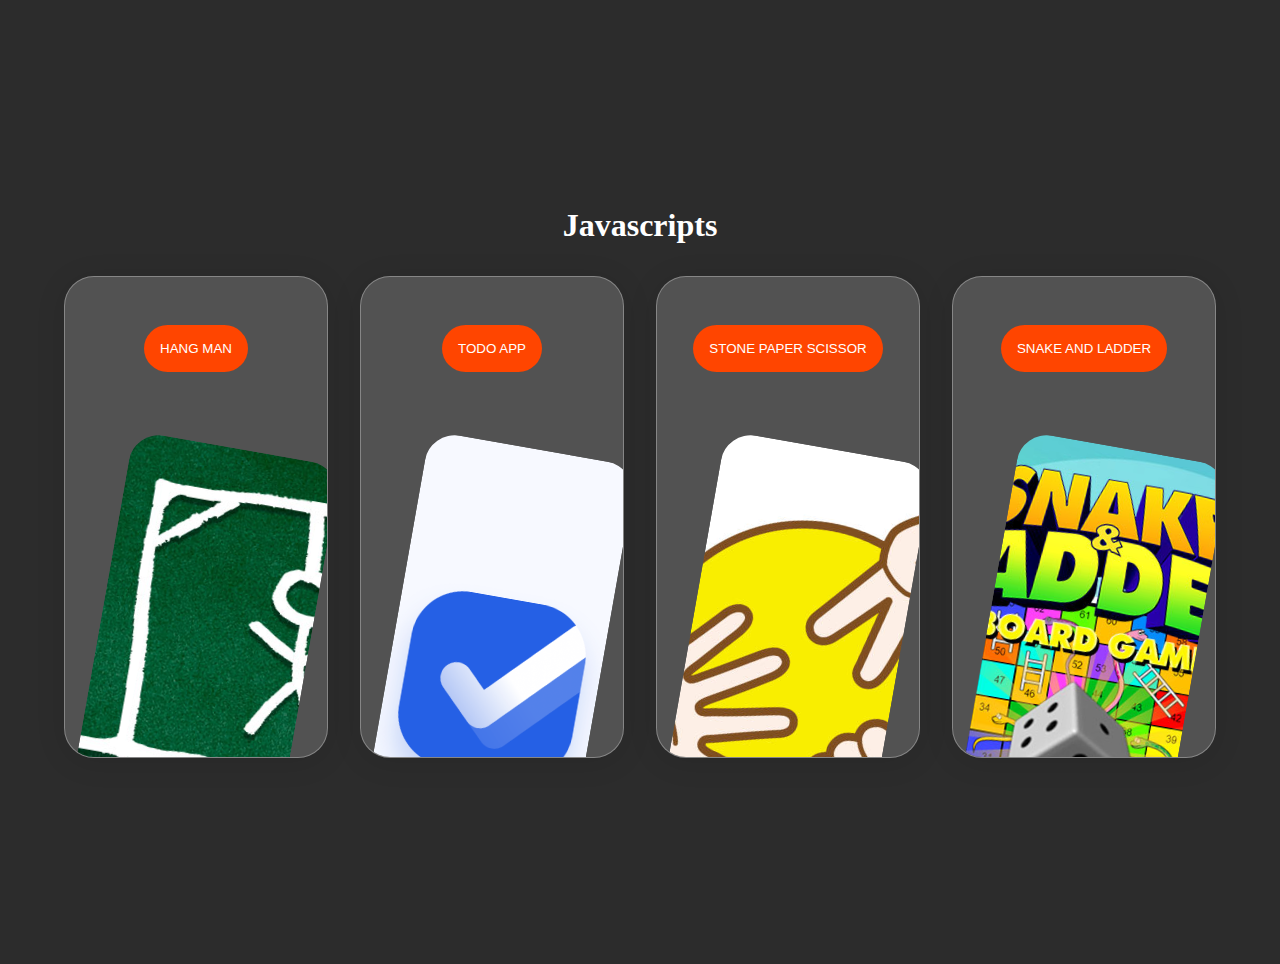
<file: index.html>
<!DOCTYPE html>
<html lang="en">

<head>
    <meta charset="UTF-8">
    <meta name="viewport" content="width=device-width, initial-scale=1.0">
    <title>HTML/CSS TASKS</title>
    <link rel="stylesheet" href="index.css">
</head>

<body>
    <div class="container">
        <h1>Javascripts</h1>
        <div class="cards-container">
            <div>
                <a href="hangman/index.html">
                    <div class="card">
                        <button>HANG MAN</button>
                        <div class="image-container">
                            <img src="assets/hangman.jpeg" alt="hang-man">
                        </div>
                    </div>
                </a>
            </div>
            <div>
                <a href="TodoApp/todo.html">
                    <div class="card">
                        <button>TODO APP</button>
                        <div class="image-container">
                            <img src="assets/todo-app.png" alt="todo-app">
                        </div>
                    </div>
                </a>
            </div>
           <div>
            <a href="stonePaperScissor/index.html">
                <div class="card">
                    <button>STONE PAPER SCISSOR</button>
                    <div class="image-container">
                        <img src="assets/stone-paper-scissor.jpg" alt="stone-paper-scissor">
                    </div>
                </div>
            </a>
           </div>
            <div>
                <a href="snakeAndLadder/index.html">
                    <div class="card">
                        <button>SNAKE AND LADDER</button>
                        <div class="image-container">
                            <img src="assets/snakeAndLadder.jpeg" alt="snakeAndLadder">
                        </div>
                    </div>
                </a>
            </div>
        </div>
    </div>

</body>

</html>
</file>
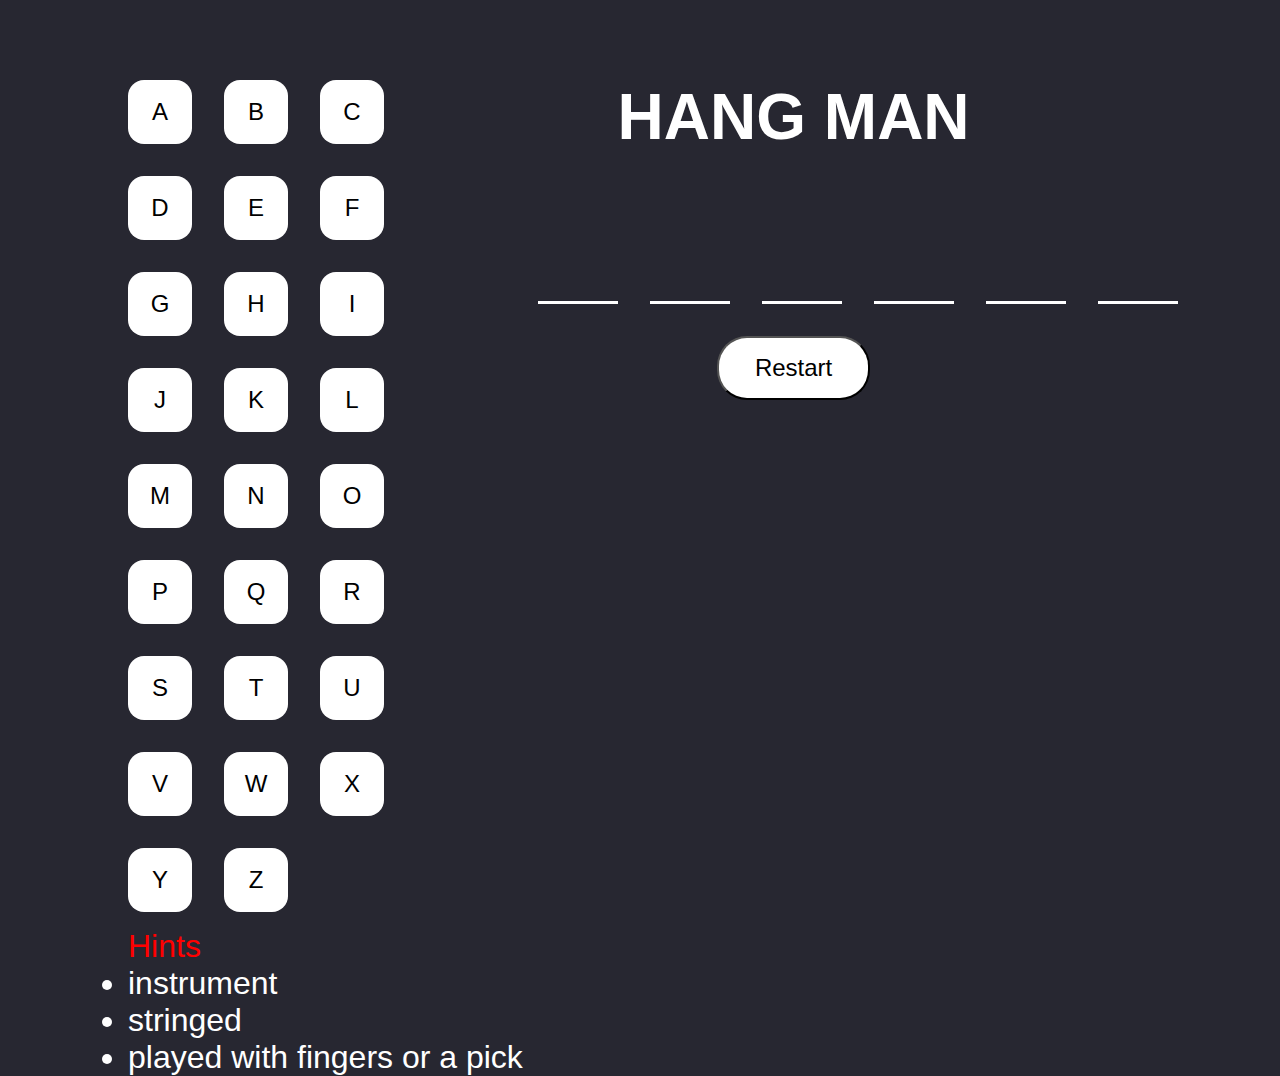
<file: hangman/index.html>
<!DOCTYPE html>
<html lang="en">

<head>
    <meta charset="UTF-8">
    <meta name="viewport" content="width=device-width, initial-scale=1.0">
    <title>Hangman</title>
    <link rel="stylesheet" href="style.css">
    <script src="script.js"></script>
</head>

<body>
    <div class="modal hidden" id="modal">
        <div class="modal-container ">
            <div class="section-1" onclick="closeModal()"><p class="cross-mark">❌</p></div>
            <div class="modal-content">
                <p class="modal-text" id="text-content"></p>
            </div>
        </div>
    </div>
    <div class="container relative">
        <div class="two-columns">
            <div class="keys">
                <div class="key" onclick="buttonClicked('a')">A</div>
                <div class="key" onclick="buttonClicked('b')">B</div>
                <div class="key" onclick="buttonClicked('c')">C</div>
                <div class="key" onclick="buttonClicked('d')">D</div>
                <div class="key" onclick="buttonClicked('e')">E</div>
                <div class="key" onclick="buttonClicked('f')">F</div>
                <div class="key" onclick="buttonClicked('g')">G</div>
                <div class="key" onclick="buttonClicked('h')">H</div>
                <div class="key" onclick="buttonClicked('i')">I</div>
                <div class="key" onclick="buttonClicked('j')">J</div>
                <div class="key" onclick="buttonClicked('k')">K</div>
                <div class="key" onclick="buttonClicked('l')">L</div>
                <div class="key" onclick="buttonClicked('m')">M</div>
                <div class="key" onclick="buttonClicked('n')">N</div>
                <div class="key" onclick="buttonClicked('o')">O</div>
                <div class="key" onclick="buttonClicked('p')">P</div>
                <div class="key" onclick="buttonClicked('q')">Q</div>
                <div class="key" onclick="buttonClicked('r')">R</div>
                <div class="key" onclick="buttonClicked('s')">S</div>
                <div class="key" onclick="buttonClicked('t')">T</div>
                <div class="key" onclick="buttonClicked('u')">U</div>
                <div class="key" onclick="buttonClicked('v')">V</div>
                <div class="key" onclick="buttonClicked('w')">W</div>
                <div class="key" onclick="buttonClicked('x')">X</div>
                <div class="key" onclick="buttonClicked('y')">Y</div>
                <div class="key" onclick="buttonClicked('z')">Z</div>
            </div>
            <div class="hang-man-container">
                <p class="hang-man-text">HANG MAN</p>
                <div class="hang-man-container-div">
                    <div class="parts head hidden"></div>
                    <div class="parts body hidden"></div>
                    <div class="parts hands hidden"></div>
                    <div class="parts legs hidden"></div>
                </div>
                <div class="dash-div-container">
                    <div id="dashDiv" class="dash-div">
                    </div>
                </div>
                <div class="buttons | dash-div-container">
                    <button class="btn" onclick="restart()">Restart</button>
                </div>
            </div>
          
        </div>
        <div id="hint" class="hints">
            <p class="hints-heading">Hints</p>
            <ul id="hintLists">
            </ul>
        </div>
    </div>
</body>

</html>
</file>
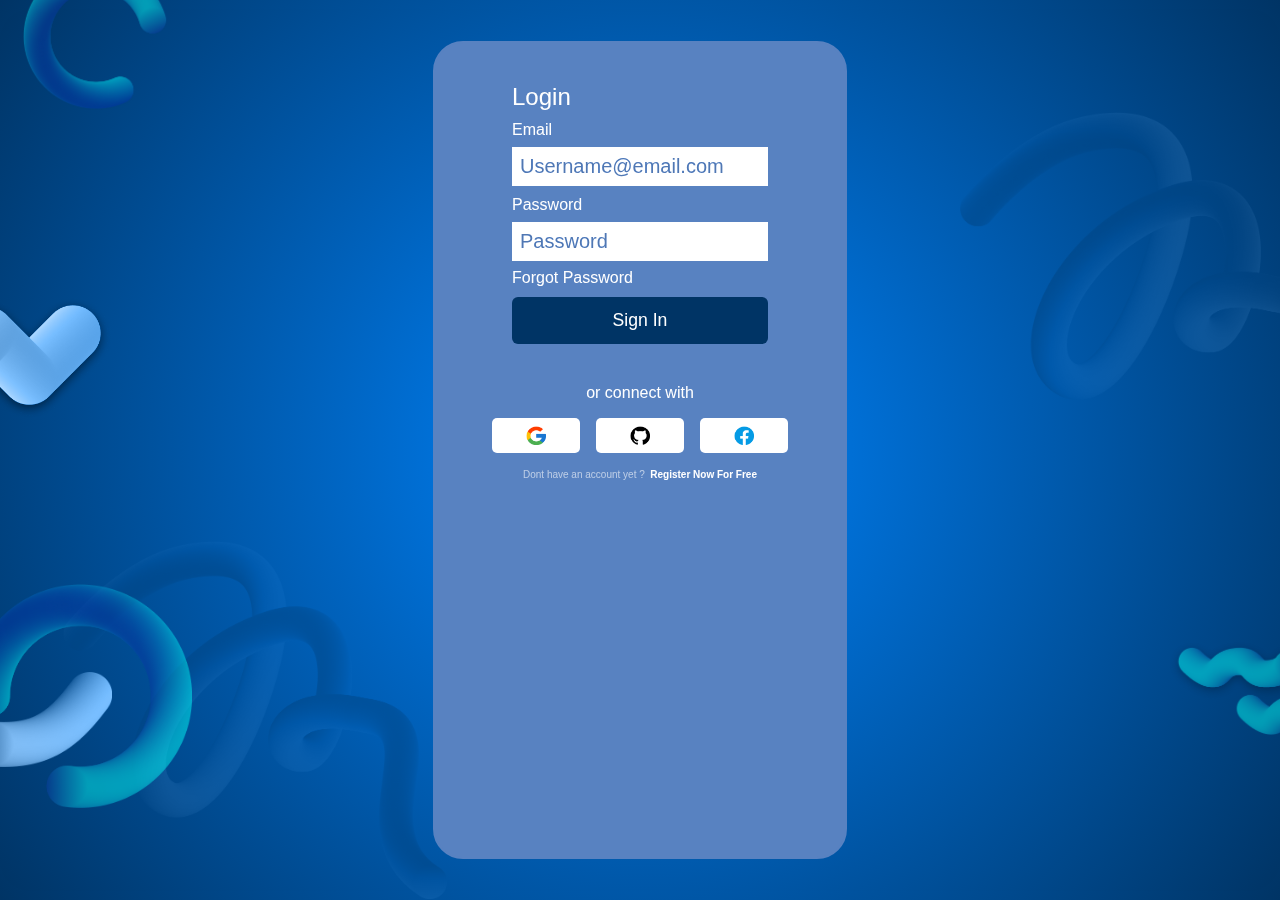
<file: login form/index.html>
<!DOCTYPE html>
<html lang="en">

<head>
    <meta charset="UTF-8">
    <meta name="viewport" content="width=device-width, initial-scale=1.0">
    <title>Login Form</title>
    <link rel="stylesheet" href="index.css">
    <script src="index.js"></script>
</head>

<body>
    <section>
        <img class="image-6" src="assets/image6.png">
        <img class="image-1" src="assets/image1.png">
        <img class="image-3" src="assets/image3.png">
        <img class="image-2" src="assets/image2.png">
        <div class="container">
            <div class="login-form-container">
                <form  onsubmit="return validateForm(event)" method="post">
                    <p class="login-text">Login</p>
                    <div>
                        <label for="email">Email</label>
                        <input class="text-field" type="email" name="email" id="email" placeholder="Username@email.com">
                    </div>
                    <div>
                        <label for="password">Password</label>
                        <input class="text-field" type="password" name="password" id="password" placeholder="Password">
                        <p class="forgot-password">Forgot Password</p>
                    </div>
                    <div>
                        <button class="sign-in-btn" type="submit">Sign In</button>
                    </div>
                </form>
                <div class="login-form-container-div">
                    <p>or connect with</p>
                    <div class="social-medias">
                        <div><img src="assets/google.png"></div>
                        <div><img src="assets/github.png"></div>
                        <div><img src="assets/facebook.png"></div>
                    </div>
                    <div class="dont-have-acc">
                        <p>Dont have an account yet ?</p><a href="register.html">&nbsp;&nbsp;Register Now For Free</a>
                    </div>

                </div>
            </div>
            <img class="image-8" src="assets/image8.png">
            <img class="image-7" src="assets/image7.png">
            <img class="image-5" src="assets/image5.png">
            <img class="image-4" src="assets/image4.png">
            <img class="image-9" src="assets/image9.png">
        </div>
    </section>
</body>

</html>
</file>
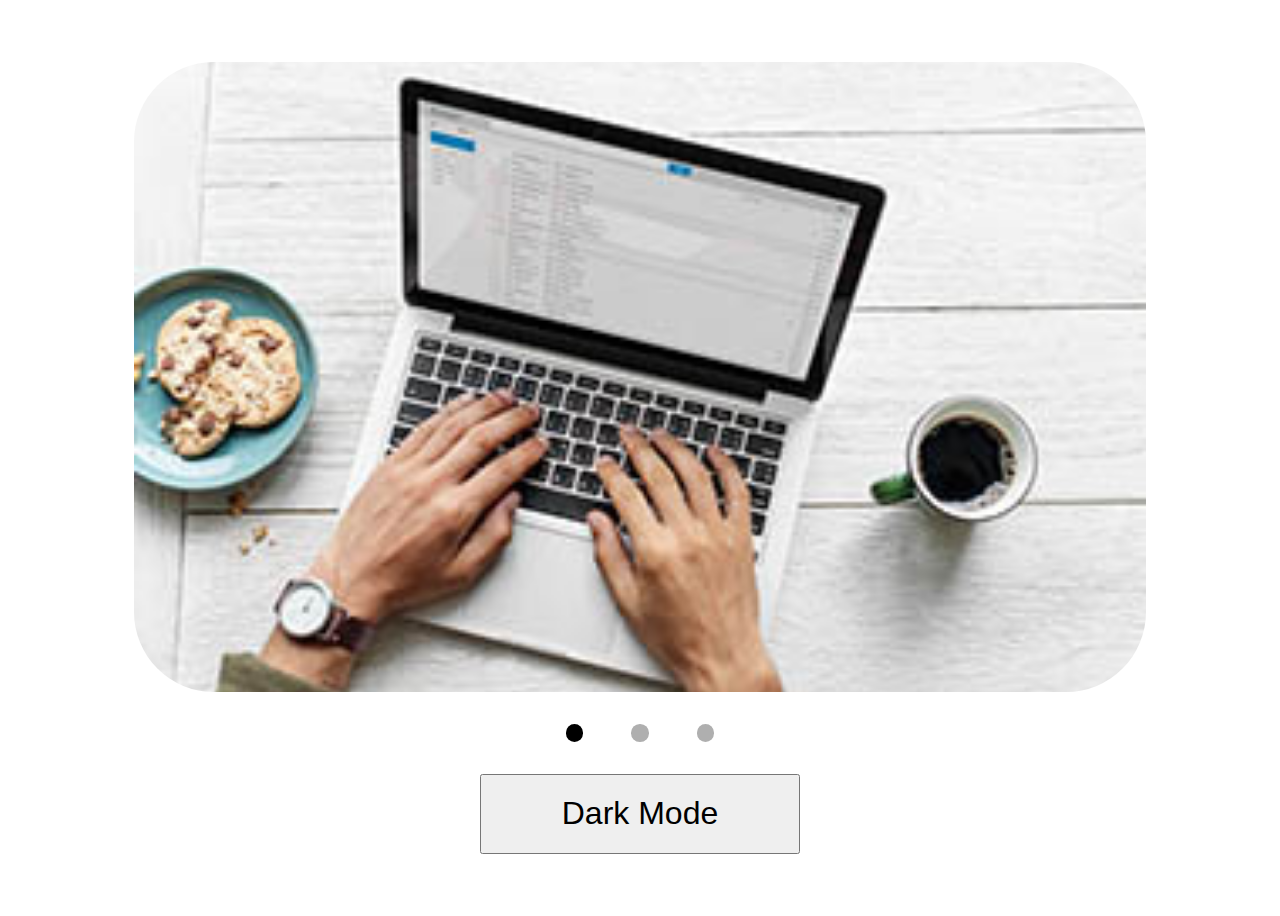
<file: slideshow/index.html>
<!DOCTYPE html>
<html lang="en">

<head>
    <meta charset="UTF-8">
    <meta name="viewport" content="width=device-width, initial-scale=1.0">
    <title>Slide show</title>
    <link rel="stylesheet" href="index.css">
    <script src="index.js"></script>
</head>

<body>
    <div class="container">
        <div class="image-container">
            <div class="image-parent  ">
                <img src="assets/aerial-view-man-using-computer-laptop-wooden-table.jpg" alt="image alt">
            </div>
            <div class="image-parent hidden ">
                <img src="assets/handshake-man-woman-after-signing-business-contract-closeup.jpg" alt="image alt">
            </div>
            <div class="image-parent hidden ">
                <img src="assets/happy-bearded-young-man.jpg" alt="image alt">
            </div>
        </div>
        <div class="options"></div>
        <div>
            <button class="toggle-mode" onclick="toggleBtnClick()"></button>
        </div>
    </div>
</body>

</html>
</file>
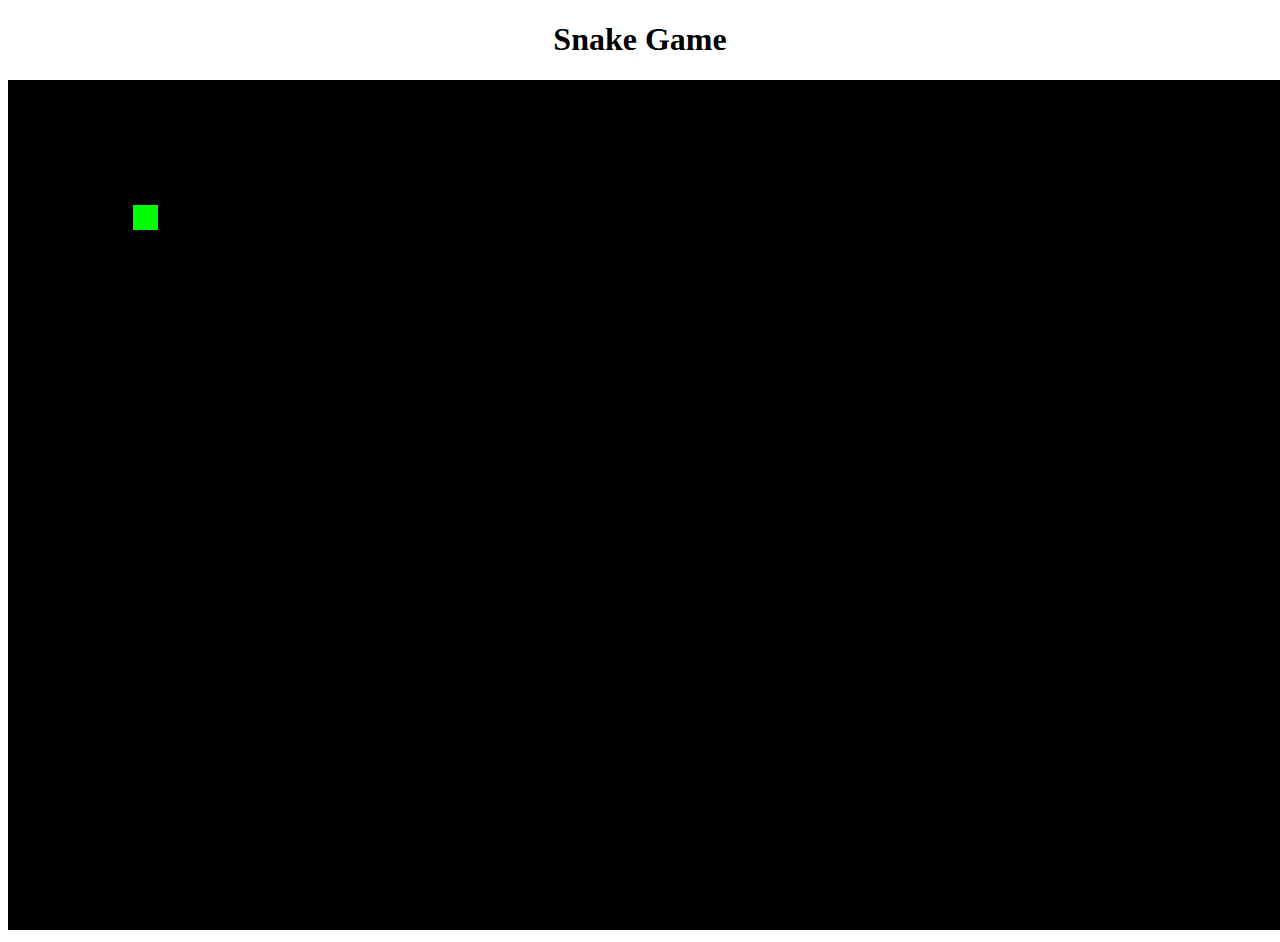
<file: snakeGame/index.html>
<!DOCTYPE html>
<html lang="en">

<head>
    <meta charset="UTF-8">
    <meta name="viewport" content="width=device-width, initial-scale=1.0">
    <title>Snake Game</title>
    <link rel="stylesheet" href="index.css">
    <script src="index.js"></script>
</head>

<body>
    <div class="container">
        <h1>Snake Game</h1>
        <canvas id="board"></canvas>
    </div>
</body>

</html>
</file>
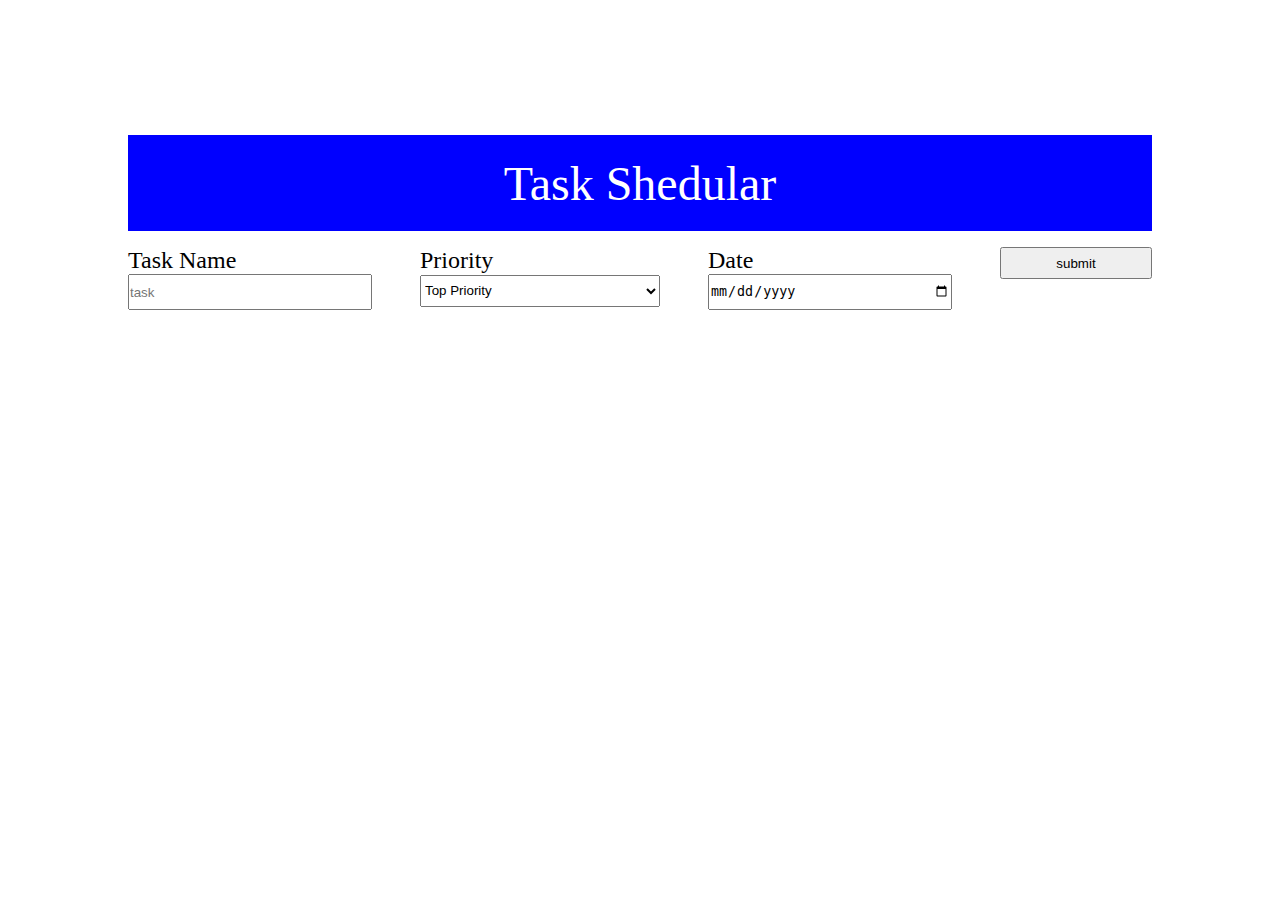
<file: task Sheduler/index.html>
<!DOCTYPE html>
<html lang="en">

<head>
    <meta charset="UTF-8">
    <meta name="viewport" content="width=device-width, initial-scale=1.0">
    <title>Task Shedular</title>
    <link rel="stylesheet" href="index.css">
    <script src="index.js"></script>
</head>

<body>
    <div class="container">
        <div class="task-shedular-container">
            <div class="task-shedular-heading">
                <p>Task Shedular</p>
            </div>
            <div class="tasks-input-box">
                <form method="post" onsubmit="return addTask(event)">
                    <div>
                        <label for="task">Task Name</label>
                        <input id="task" type="text" placeholder="task">
                    </div>
                    <div>
                        <label for="select_box">Priority</label>
                        <select class="select-box" id="select_box">
                            <option>Top Priority</option>
                            <option>Average Priority</option>
                            <option>Less Priority</option>
                        </select>
                    </div>
                    <div>
                        <label for="date">Date</label>
                        <input id="date" type="date">
                    </div>
                    <input type="submit" value="submit">
                </form>
            </div>
            <div class="tasks">

            </div>
        </div>
    </div>
</body>

</html>
</file>
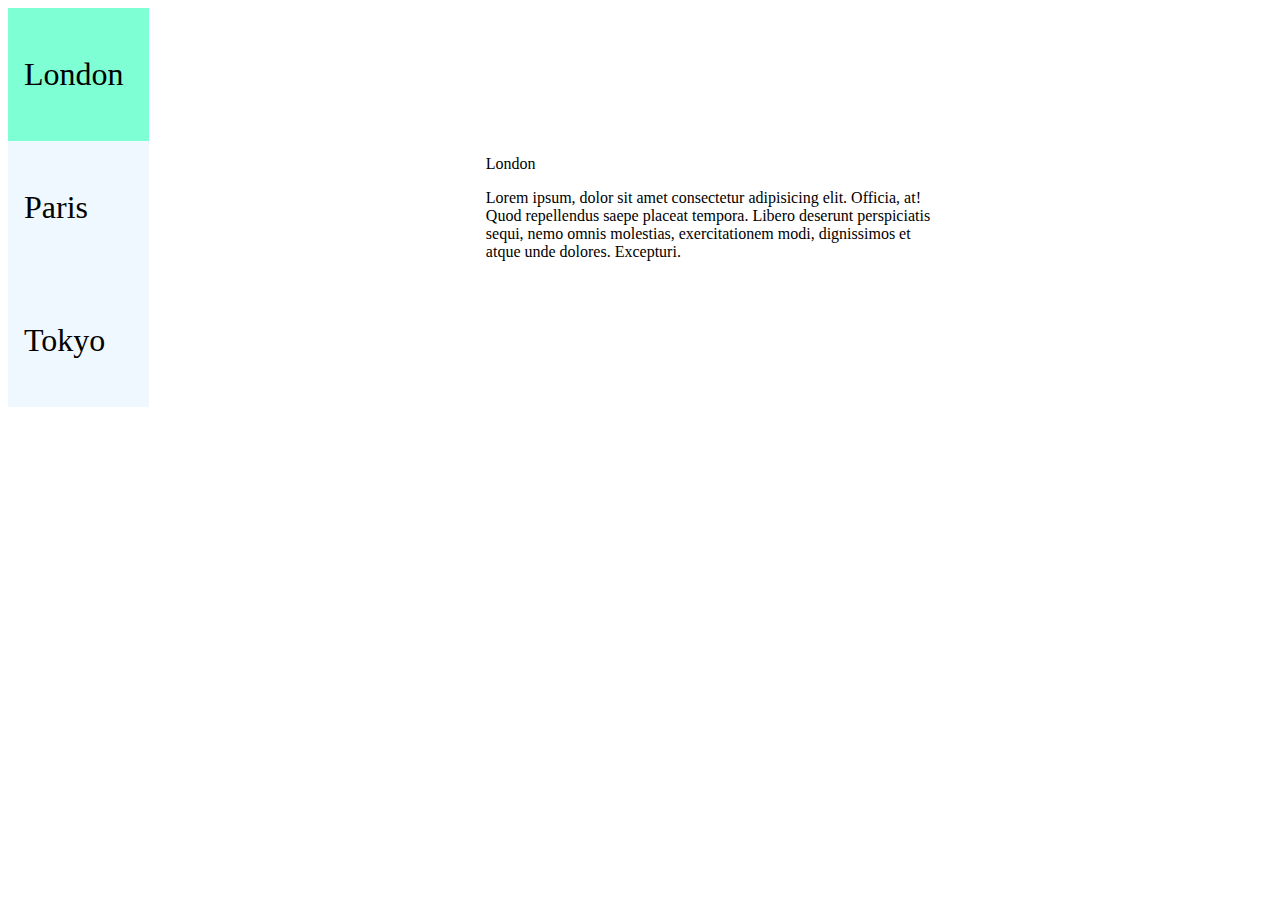
<file: vertical Tabs/index.html>
<!DOCTYPE html>
<html lang="en">
<head>
    <meta charset="UTF-8">
    <meta name="viewport" content="width=device-width, initial-scale=1.0">
    <title>Vertical Tabs</title>
    <link rel="stylesheet" href="index.css">
    <script src="index.js"></script>
</head>
<body>
    <div class="container">
        <div class="tabs">
            <div class="tab "  onclick="toggleTabs(event,'london')">
                <p>London</p>
            </div>
            <div class="tab " onclick="toggleTabs(event,'paris')">
                <p>Paris</p>
            </div>
            <div class="tab " onclick="toggleTabs(event,'tokyo')">
                <p>Tokyo</p>
            </div>
        </div>
        <div class="contents">
            <div id="london" class="content-london  content">
                <p>London</p>
                <p>Lorem ipsum, dolor sit amet consectetur adipisicing elit. Officia, at! Quod repellendus saepe placeat tempora. Libero deserunt perspiciatis sequi, nemo omnis molestias, exercitationem modi, dignissimos et atque unde dolores. Excepturi.</p>
            </div>
            <div id="paris" class="content-paris  content">
                <p>Paris</p>
                <p>Lorem ipsum, dolor sit amet consectetur adipisicing elit. Officia, at! Quod repellendus saepe placeat tempora. Libero deserunt perspiciatis sequi, nemo omnis molestias, exercitationem modi, dignissimos et atque unde dolores. Excepturi.</p>
            </div>
            <div id="tokyo" class="content-tokyo  content">
                <p>Tokyo</p>
                <p>Lorem ipsum, dolor sit amet consectetur adipisicing elit. Officia, at! Quod repellendus saepe placeat tempora. Libero deserunt perspiciatis sequi, nemo omnis molestias, exercitationem modi, dignissimos et atque unde dolores. Excepturi.</p>
            </div>
        </div>
    </div>
</body>
</html>
</file>
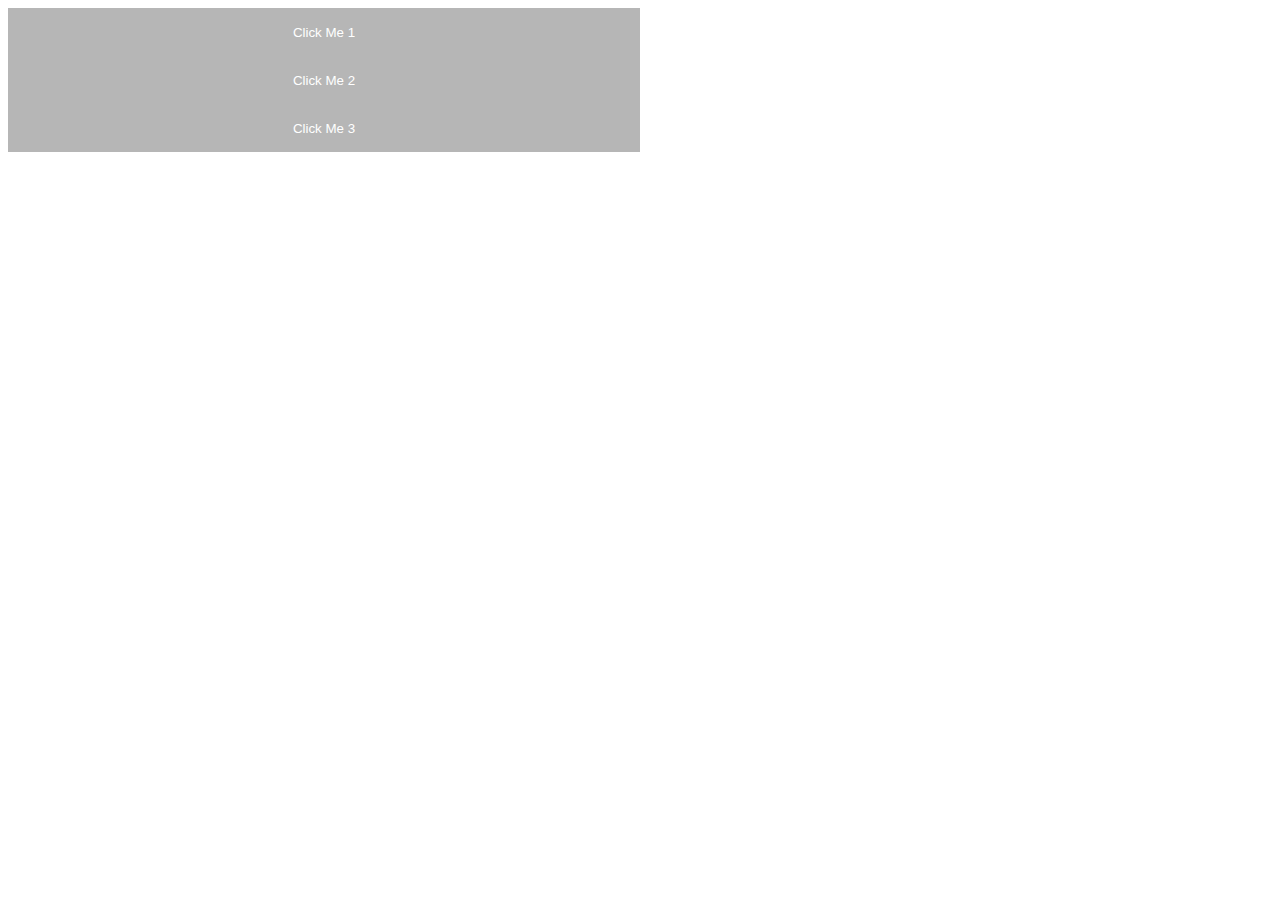
<file: accordian/accordian.html>
<!DOCTYPE html>
<html lang="en">
<head>
    <meta charset="UTF-8">
    <meta name="viewport" content="width=device-width, initial-scale=1.0">
    <title>Accordian</title>
    <script src="accordian.js"></script>
    <link rel="stylesheet" href="style.css">
</head>
<body>
    <button class="accordian">Click Me 1</button>
    <div class="accordian-content">
        <p>Lorem ipsum dolor sit amet consectetur adipisicing elit. Impedit numquam et laborum saepe molestiae corrupti rerum, possimus cumque corporis, officia suscipit perspiciatis, doloribus non tempore. Dolorem modi magnam atque dignissimos.</p>
    </div>
    <button class="accordian">Click Me 2</button>
    <div class="accordian-content">
        <p>Lorem ipsum dolor sit amet consectetur adipisicing elit. Impedit numquam et laborum saepe molestiae corrupti rerum, possimus cumque corporis, officia suscipit perspiciatis, doloribus non tempore. Dolorem modi magnam atque dignissimos.</p>
    </div>
    <button class="accordian">Click Me 3</button>
    <div class="accordian-content">
        <p>Lorem ipsum dolor sit amet consectetur adipisicing elit. Impedit numquam et laborum saepe molestiae corrupti rerum, possimus cumque corporis, officia suscipit perspiciatis, doloribus non tempore. Dolorem modi magnam atque dignissimos.</p>
    </div>

</body>
</html>
</file>
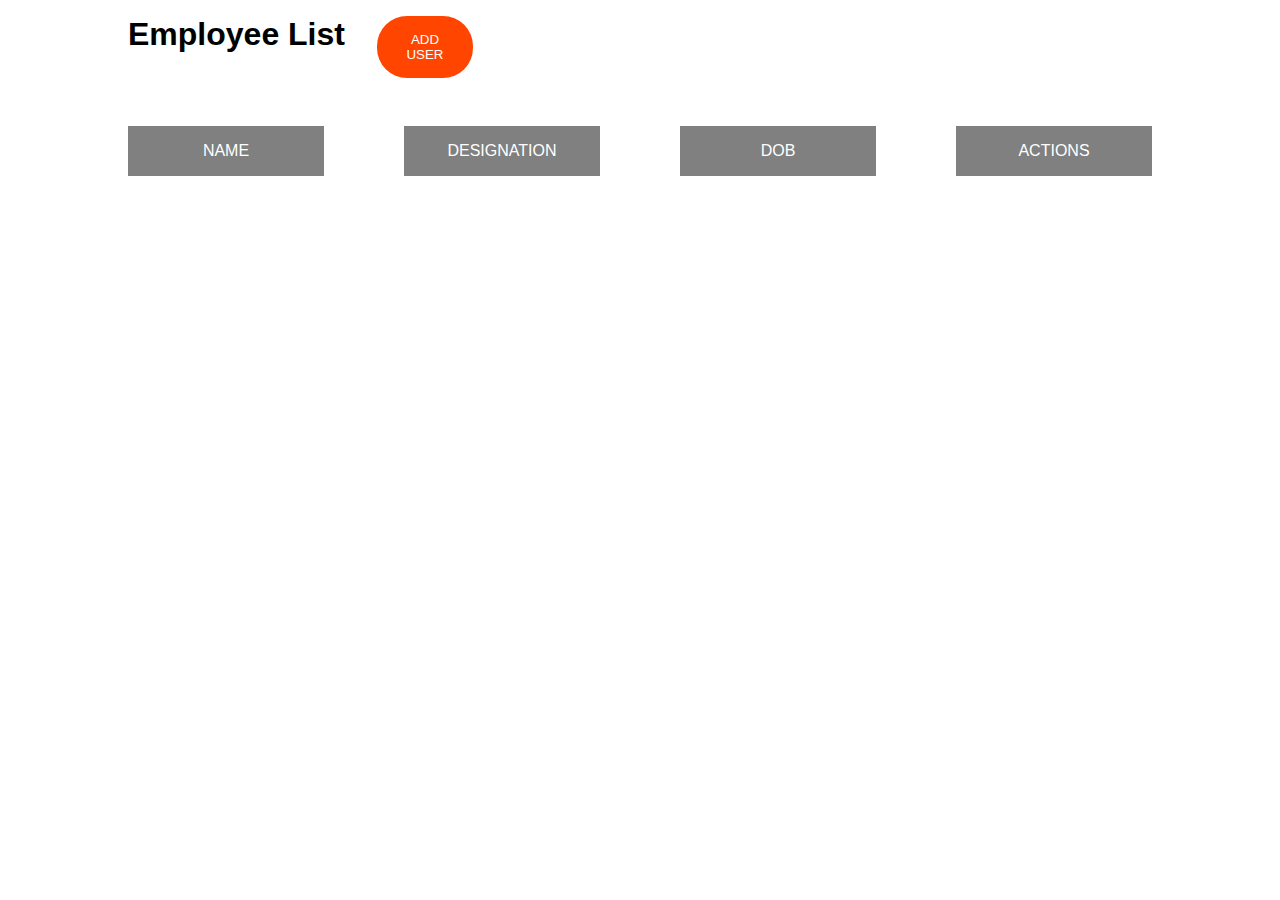
<file: EmployeeDashboard/employeeDashboard.html>
<!DOCTYPE html>
<html lang="en">
<head>
    <meta charset="UTF-8">
    <meta name="viewport" content="width=device-width, initial-scale=1.0">
    <title>Employee Dashboard</title>
    <link rel="stylesheet" href="employeeDashboard.css">
    <script src="employeeDashboard.js"></script>
</head>
<body>
    <div class="modal-container hidden" id="modal">
        <div class="modal">
            <form id="modalForm" onsubmit="return submitForm(event)">
                <div>
                    <label for="name">Name</label>
                    <input id="modal-nameField" class="modal-text-fields" type="text" placeholder="name">
                </div>
                <div>
                    <label for="designation">Designation</label>
                    <input id="modal-designationField" class="modal-text-fields" type="text" placeholder="designation">
                </div>
                <div>
                    <label for="dob">Date Of Birth</label>
                    <input id="modal-dateField" class="modal-text-fields" type="date"  >
                </div>
                <button class="btn">ADD USER</button>
            </form>
        </div>
    </div>
    <div class="container">
        <div class="heading-div">
            <h1>Employee List</h1>
            <button class="btn" onclick="addUser()">ADD USER</button>
        </div>
        <div class="headers">
            <p>NAME</p>
            <p>DESIGNATION</p>
            <p>DOB</p>
            <p>ACTIONS</p>
        </div>
        <div class="contents">
            <div class="data-parent" id="parentDiv">

                <!-- loop this  -->

                <div class="data">
                    
                </div>
                
            </div>
            
        </div>
        
    </div>
</body>
</html>
</file>
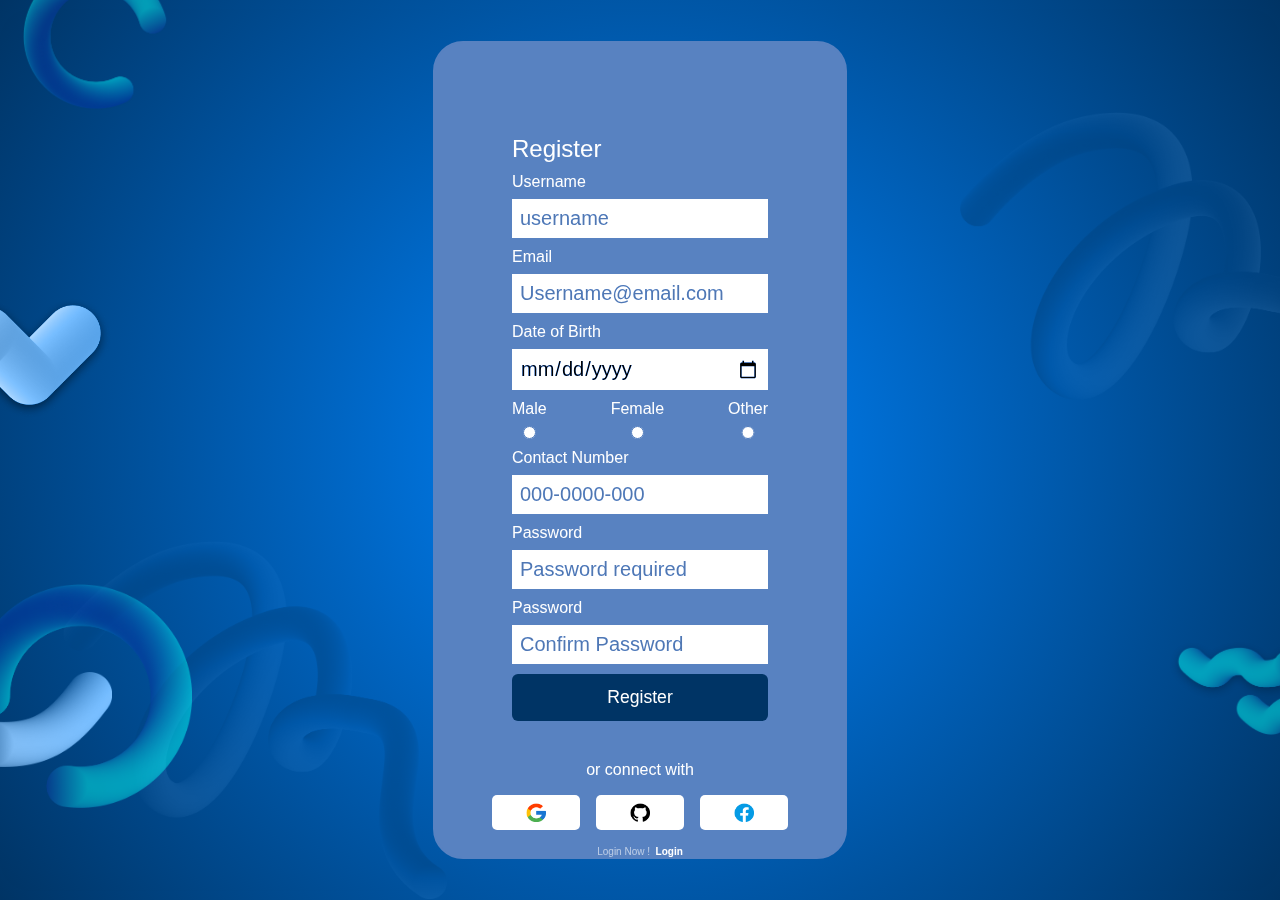
<file: login form/register.html>
<!DOCTYPE html>
<html lang="en">

<head>
    <meta charset="UTF-8">
    <meta name="viewport" content="width=device-width, initial-scale=1.0">
    <title>Login Form</title>
    <link rel="stylesheet" href="index.css">
    <script src="index.js"></script>
</head>

<body>
    <section>
        <img class="image-6" src="assets/image6.png">
        <img class="image-1" src="assets/image1.png">
        <img class="image-3" src="assets/image3.png">
        <img class="image-2" src="assets/image2.png">
        <div class="container">
            <div class="login-form-container">
                <div class="error-box">
                    <p class="error-text" id="error_text"></p>
                </div>
                <form onsubmit="return saveData(event)" method="post">
                    <p class="login-text">Register</p>
                    <div>
                        <label for="username">Username</label>
                        <input class="text-field" type="text" name="username" id="username" placeholder="username"
                            required>
                    </div>
                    <div>
                        <label for="email">Email</label>
                        <input class="text-field" type="email" name="email" id="email" placeholder="Username@email.com">
                    </div>
                    <div>
                        <label for="date_of_birth">Date of Birth</label>
                        <input class="text-field" type="date" name="date_of_birth" id="date_of_birth"
                            placeholder="DD/MM/YYYY" required>
                    </div>
                    <div class="gender-container">
                        <div>
                            <label for="male">Male</label>
                            <input class="text-field gender" type="radio" name="gender" id="male" value="male" required>
                        </div>
                        <div>
                            <label for="female">Female</label>
                            <input class="text-field gender" type="radio" name="gender" id="female" value="female">
                        </div>
                        <div>
                            <label for="other">Other</label>
                            <input class="text-field gender" type="radio" name="gender" id="other" value="other"
                                required>
                        </div>

                    </div>
                    <div>
                        <label for="contact">Contact Number</label>
                        <input class="text-field" type="number" name="contact" id="contact" placeholder="000-0000-000"
                            required>
                    </div>
                    <div>
                        <label for="password">Password</label>
                        <input class="text-field" type="password" name="password" id="password"
                            placeholder="Password required">
                    </div>
                    <div>
                        <label for="password">Password</label>
                        <input class="text-field" type="password" name="cpassword" id="cpassword"
                            placeholder="Confirm Password" required>
                    </div>
                    <div>
                        <button class="sign-in-btn" type="submit">Register</button>
                    </div>
                </form>
                <div class="login-form-container-div">
                    <p>or connect with</p>
                    <div class="social-medias">
                        <div><img src="assets/google.png"></div>
                        <div><img src="assets/github.png"></div>
                        <div><img src="assets/facebook.png"></div>
                    </div>
                    <div class="dont-have-acc">
                        <p>Login Now !</p><a href="index.html">&nbsp;&nbsp;Login</a>
                    </div>

                </div>
            </div>
            <img class="image-8" src="assets/image8.png">
            <img class="image-7" src="assets/image7.png">
            <img class="image-5" src="assets/image5.png">
            <img class="image-4" src="assets/image4.png">
            <img class="image-9" src="assets/image9.png">
        </div>
    </section>
</body>

</html>
</file>
<file: index.css>
* {
    margin: 0;
    border: 0;
}

::-webkit-scrollbar {
    width: 0px;
    height: 0px;
}

body {
    background-color: rgb(44, 44, 44);
    height: 100vh;
    width: 100vw;
    display: flex;
    padding-block: 2rem;
}

.container {
    width: 90%;
    margin: auto;
    display: flex;
    place-items: center;
    flex-direction: column;
    color: white;
    gap: 2rem;
}


img {
    width: 100%;
    aspect-ratio: 1/1;
    object-position: center;
    object-fit: cover;
    border-radius: 30px;
}

.image-container {
    width: 80%;
    height: 30rem;
    transform: rotate(10deg);
    position: absolute;
    display: flex;
    top: 35%;
    display: flex;
    border-radius: 30px;
    transition: ease;
    transition-duration: 600ms;
}

.cards-container {
    width: 100%;
    display: grid;
    grid-template-columns: repeat(4, 1fr);
    gap: 2rem;
}

.card {
    display: grid;
    place-items: center;
    justify-items: center;
    margin: 0 auto;
    background: rgba(255, 255, 255, 0.18);
    border-radius: 16px;
    box-shadow: 0 4px 30px rgba(0, 0, 0, 0.1);
    backdrop-filter: blur(18px);
    -webkit-backdrop-filter: blur(18px);
    border: 1px solid rgba(255, 255, 255, 0.3);
    border-radius: 30px;
    height: 30rem;
    position: relative;
    overflow: hidden;
}

.card:hover .image-container {
    transform: rotate(0deg);
    top: 25%;
    transition: ease;
    transition-duration: 600ms;
}

button {
    background-color: orangered;
    border-radius: 2rem;
    padding: 1rem;
    color: white;
    cursor: pointer;
    position: absolute;
    top: 10%;
}

@media (max-width:768px) {
    .cards-container {
        width: 100%;
        display: grid;
        grid-template-columns: repeat(1, 1fr) !important;
        gap: 2rem;
    }
}

@media (min-width:768) and (max-width:1000px) {
    .cards-container {
        width: 100%;
        display: grid;
        grid-template-columns: repeat(2, 1fr) !important;
        gap: 2rem;
    }
}
</file>
<file: hangman/style.css>
* {
    margin: 0;
    padding: 0;
    font-family: 'Franklin Gothic Medium', 'Arial Narrow', Arial, sans-serif;
}

body {
    height: 100vh;
    width: 100vw;
    background-color: rgb(39, 39, 49);
}
::-webkit-scrollbar{
    width: 0px;
    height: 0px;
}

.container {
    width: 80%;
    height: 100%;
    padding-block: 5rem;
    margin: 0 auto;
    display: flex;
    flex-direction: column;
    gap: 1rem;
}
.relative{
    position: relative;
}

.hang-man-text {
    font-size: 4rem;
    font-weight: bold;
    color: white;
    text-align: center;
}

.hang-man-container {
    height: 80%;
    width: 50%;
    margin: 0 auto;
    gap: 2rem;
    display: flex;
    flex-direction: column;
}

.hang-man-container-div {
    display: flex;
    flex-direction: column;
    justify-content: center;
    place-items: center;
    margin-top: 10%;
    position: relative;
}

.head {
    width: 10%;
    height: auto;
    aspect-ratio: 1/1;
    background-color: white;
    border-radius: 50%;
}

.body {
    background-color: white;
    width: 25%;
    padding: 0.5rem;
    transform: rotate(90deg);
    position: absolute;
    top: 38%;
}

.hands {
    border-left: 1rem solid white;
    border-top: 1rem solid white;
    width: 6rem;
    height: auto;
    aspect-ratio: 1/1;
    transform: rotate(45deg);
}

.legs {
    border-left: 1rem solid white;
    border-top: 1rem solid white;
    width: 6rem;
    height: auto;
    aspect-ratio: 1/1;
    transform: rotate(45deg);
    margin-top: 10%;
}

.dash {
    width: 3rem;
    padding: 1rem;
    text-align: center;
    color: white;
    font-size: 2rem;
    font-weight: bold;
    border-bottom:3px solid white;
}

.dash-div {
    display: flex;
    gap: 2rem;
    margin: 0 auto;
}

.dash-div-container {
    display: flex;
    width: 100%;
    flex-direction: column;
    justify-content: center;
    place-items: center;
}

.two-columns {
    display: flex;
}

.hints {
    color: white;
    font-size: 2rem;
}

.hidden {
    display: none;
    opacity: 0;
    transition: ease 0.5s;
}

.btn {
    width: 30%;
    padding: 1rem;
    background-color: white;
    border-radius: 30px;
    font-size: 1.5rem;
    cursor: pointer;
}

.btn:hover {
    background-color: rgb(204, 198, 198);
}

.key {
    background-color: white;
    width: 4rem;
    height: 4rem;
    text-align: center;
    font-size: 1.5rem;
    border-radius: 1rem;
    display: flex;
    justify-content: center;
    place-items: center;
    cursor: pointer;
}

.key:hover {
    background-color: rgb(190, 190, 190);
}

.keys {
    width: 30%;
    display: flex;
    flex-wrap: wrap;
    gap: 2rem !important;
}
.hints-heading{
    color: red;
}
.modal{
    width: 100%;
    height: 100%;
    position: absolute;
    background-color: rgba(0, 0, 0, 0.74);
    display: flex;
    justify-content: center;
    place-items: center;
}
.modal-container{
    width: 50%;
    height: 70%;
    background-color: white;
    border-radius: 30px;
    position: absolute;
    z-index: 5;

}
.section-1{
    margin-top: 1rem;
    display: flex;
    justify-content: end;
}
.cross-mark{
    font-size: 2rem;
    transition: ease 0.5s;
    cursor: pointer;
    margin-right: 1rem;
}
.cross-mark:hover{
    transform: rotate(45deg);
    transition: ease 0.5s;
}
.modal-text{
    font-size: 8rem;
    text-align: center;
    color: red;
    font-weight: bold;
}
.modal-content{
    height: 80%;
    display: flex;
    justify-content: center;
    place-items: center;
}
@media (max-width:1200px){
    .two-columns{
        flex-direction: column;
    }
    .keys {
        width: 100%;
        display: flex;
        flex-wrap: wrap;
        gap: 1rem !important;
    }
    .key{
        width: 2rem !important;
        height: 2rem;
    }
    .hang-man-text{
        font-size: 2rem;
        display: none;
    }
    .dash {
        width: 0.5rem;
        border-bottom:3px solid white;
    }
    .dash-div-container{
        position: relative;
        right: 3rem;
    }
    .btn{
        width: 10rem;
        position: relative;
        left: 3rem;
    }
    .modal-text{
        font-size: 1.5rem;
    }
    .head{
        width: 50px;
    }
    .body{
        width: 130px;
    }
    .legs{
        position: relative;
        top: 15px;
    }
}
</file>
<file: login form/index.css>
* {
    margin: 0;
    padding: 0;
    font-family: sans-serif;
}

body {
    overflow: hidden;
}

.error-box {
    width: 16rem;
    height: 2.5rem;
    border-radius: 30px;
    border: 0px solid red;
    display: flex;
    justify-content: center;
    place-items: center;
    margin-top: 1rem;
    color: red;
    font-size: 1.1rem;
    text-align: center;
    padding: 1rem;
}

@media only screen and (max-width: 400px) {
    .container {
        width: 20rem !important;
        height: 40rem !important;
    }

    .login-form-container {
        width: 20rem !important;
        height: 30rem !important;
    }

    .image-1 {
        width: 5rem !important;
        left: 18rem !important;
        top: 28rem !important;
    }

    .image-2 {
        left: -1rem !important;
        width: 10rem !important;
        bottom: 32rem !important;
    }

    .image-3 {
        bottom: 12rem !important;
        width: 5rem !important;
        right: 19rem !important;
    }

    .image-4 {
        right: 6rem !important;
        width: 5rem !important;
        bottom: 30.5rem !important;
    }

    .image-5 {
        right: 3rem !important;
        width: 6rem !important;
        top: 5rem !important;
    }

    .image-6 {
        right: 10rem !important;
        top: 30rem !important;
        bottom: 1rem !important;
        opacity: 0.2 !important;
        width: 20rem !important;
    }

    .image-7,
    .image-8,
    .image-9 {
        display: none !important;
    }
}

@media (min-width:401px) and (max-width: 450px) {
    .container {
        width: 25rem !important;
        height: 40rem !important;
    }

    .login-form-container {
        width: 22rem !important;
        height: 30rem !important;
    }

    .image-1 {
        width: 5rem !important;
        left: 20rem !important;
        top: 50rem !important;
    }

    .image-2 {
        left: -1rem !important;
        width: 10rem !important;
        bottom: 45rem !important;
    }

    .image-3 {
        bottom: 20rem !important;
        width: 5rem !important;
        right: 21rem !important;
    }

    .image-4 {
        right: 6rem !important;
        width: 5rem !important;
        bottom: 38rem !important;
    }

    .image-5 {
        right: 3rem !important;
        width: 6rem !important;
        top: 12rem !important;
    }

    .image-6 {
        right: 10rem !important;
        top: 50rem !important;
        bottom: 1rem !important;
        opacity: 0.2 !important;
        width: 20rem !important;
    }

    .image-7,
    .image-8,
    .image-9 {
        display: none !important;
    }
}

@media (min-width:451px) and (max-width: 940px) {
    section {
        overflow: hidden !important;
    }

    .container {
        width: 45rem !important;
        height: 50rem !important;
    }

    .login-form-container {
        width: 30rem !important;
        height: 40rem !important;
    }

    .image-1 {
        display: none !important;
    }

    .image-2 {
        left: 4rem !important;
        width: 20rem !important;
        bottom: 50rem !important;
    }

    .image-3 {
        display: none !important;
    }

    .image-4 {
        right: 6rem !important;
        width: 10rem !important;
        bottom: 38rem !important;
    }

    .image-5 {
        right: 3rem !important;
        width: 7rem !important;
        top: 16rem !important;
    }

    .image-6 {
        right: 10rem !important;
        top: 50rem !important;
        bottom: 1rem !important;
        opacity: 0.2 !important;
        width: 30rem !important;
    }

    .image-7,
    .image-8,
    .image-9 {
        display: none !important;
    }

    form {
        padding-top: 3rem;
    }
}


.gender-container {
    display: flex;
    flex-direction: row;
    gap: 4rem;

}

section {
    background: radial-gradient(circle at center, #0085FF 0, #003465 100%);
    height: 100vh;
    width: 100vw;
    display: flex;
    justify-content: center;
    place-items: center;
    overflow: hidden;
}

.container {
    width: 85.375rem;
    /* height: 48rem; */
    background: radial-gradient(circle at center, #0085FF 0, #003465 100%);
    display: flex;
    justify-content: center;
    place-items: center;
    border-radius: 30px;
    padding: 2rem;
}

.image-1 {
    position: absolute;
    width: 35rem;
    height: auto;
    left: 90rem;
    top: 42rem;
    opacity: 0.5;
}

.image-2 {
    position: absolute;
    mix-blend-mode: luminosity;
    left: 60rem;
    height: auto;
    width: 25rem;
    bottom: 26rem;
}

.image-3 {
    position: absolute;
    bottom: 48rem;
    height: auto;
    width: 12rem;
    right: 68rem;
}

.image-4,
.image-5 {
    position: absolute;
    mix-blend-mode: luminosity;
    height: auto;
}

.image-4 {
    right: 73rem;
    width: 13rem;
    bottom: 30rem;
}

.image-5 {
    right: 80rem;
    width: 8rem;
    top: 28.2rem;
}

.image-6 {
    position: absolute;
    left: 4.9%;
    right: 70.33%;
    top: 60.08%;
    bottom: -20rem;
    mix-blend-mode: luminosity;
    opacity: 0.5;
    width: 24rem;
    height: auto;
}

.image-7,
.image-8 {
    position: absolute;
    height: auto;
    width: 14rem;
}

.image-7 {
    right: 73rem;
    width: 9rem;
    top: 42rem;
    mix-blend-mode: luminosity;
}

.image-8 {
    right: 68rem;
    top: 36.5rem;
    opacity: 0.5;
}



.image-9 {
    position: absolute;
    left: 73rem;
    top: 40rem;
    width: 12rem;
    height: auto;
    opacity: 0.5;

}

.login-form-container {
    width: 25.625rem;
    height: 50.854rem;
    background: linear-gradient(45deg, #5882C1 0, #5882C1 100%);
    border-radius: 30px;
    border: 2px solid #5882C1;
    /* justify-content: center; */
    place-items: center;
    display: flex;
    flex-direction: column;
}

form div {
    display: flex;
    flex-direction: column;
    gap: 8px;
}

form {
    color: white;
    margin-inline: 40px;
    margin-block: 40px;
    display: flex;
    flex-direction: column;
    gap: 10px;
    width: 16rem;
}

.text-field {
    padding: 0.5rem;
    background-color: white;
    border: none;
    outline: none;
    mix-blend-mode: screen;
    font-size: 20px;
    color: black;
    mix-blend-mode: hard-light;
}

.sign-in-btn {
    padding: .8rem;
    border-radius: 6px;
    color: white;
    border: none;
    outline: none;
    background-color: #003465;
    font-size: 1.1rem;
    cursor: pointer;
}

.login-form-container-div {
    color: white;
    display: flex;
    flex-direction: column;
    place-items: center;
    gap: 1rem;
}

.social-medias div img {
    width: 1.2rem;
    height: auto;
    aspect-ratio: 1/1;
}

.social-medias {
    display: flex;
    gap: 1rem;
}

.social-medias div {
    background-color: #FFFFFF;
    border-radius: 5px;
    width: 4.5rem;
    padding: 8px;
    display: flex;
    justify-content: center;
    cursor: pointer;
}

.dont-have-acc {
    display: flex;
}

a {
    text-decoration: none;
    color: white;
    font-weight: bold;
}

.dont-have-acc a,
.dont-have-acc p {
    font-size: 10px;
}

.dont-have-acc p {
    opacity: 0.6;
}

.login-text {
    font-size: 24px;
    font-weight: 500;
}
</file>
<file: slideshow/index.css>
.image-container {
    width: 80%;
    margin: 0 auto;
    height: 70vh;
    overflow: hidden;
    position: relative;
    display: flex;
    border-radius: 5rem;
}

.container {
    display: flex;
    flex-direction: column;
    justify-content: center;
    place-items: center;
    height: 100vh;
}


.image-parent {
    width: 100%;
    height: 100%;
    position: absolute;
}

img {
    width: 100%;
    height: 100%;
    object-fit: cover;
}

.image-parent {
    flex-direction: row;
    gap: 2rem;
    transition: transform 0.5s ease-in-out;
}

.hidden {
    display: none;
}

.prev {
    animation: to-left 0.1s linear;
}

.after {
    animation: from-right 0.2s linear;
}

.toggle-mode {
    width: 20rem;
    height: 5rem;
    font-size: 2rem;
    margin-top: 2rem;
}

.dark-mode {
    background-color: rgba(0, 0, 0, 0.836);
    color: white;
}

@keyframes to-left {
    0% {
        transform: translate(0%);
    }

    100% {
        transform: translate(-100%);
    }
}

@keyframes from-right {
    0% {
        transform: translate(100%);
    }

    100% {
        transform: translate(0%);
    }
}

.options {
    display: flex;
    gap: 3rem;
    justify-content: center;
    margin-top: 2rem;
}

.dot {
    background-color: rgb(175, 175, 175);
    border-radius: 50%;
    padding: 0.55rem;
}

.active {
    background-color: black !important;
}
</file>
<file: snakeGame/index.css>
body{
    text-align: center;
    
}
</file>
<file: task Sheduler/index.css>
*{
    margin: 0;
    padding: 0;
}
body{
    width: 100vw;
    height: 100vh;
    display: flex;
    place-items: center;
}
.container{
    width:80%;
    height: 70%;
    margin: auto;
}
.task-shedular-container{
    width: 100%;
}
.task-shedular-heading{
    width: 100%;
    background-color: blue;
    color: white;
    height: 6rem;
    display: flex;
    place-items: center;
    justify-content: center;
}
.task-shedular-heading p{
    font-size: 3rem;
    text-align: center;
}
form{
    display: flex;
    gap: 3rem;
    margin-top: 1rem;
    font-size: 1.5rem;
}
input{
    width: 15rem;
    height:2rem;
}
select{
    width: 15rem;
    height:2rem;
}

.tasks-div{
    border: 2px solid green;
}
</file>
<file: vertical Tabs/index.css>
.container{
    display: flex;
}
.tabs{
    width: 15%;
    background-color: aliceblue;
    font-size: 2rem;
}
.hidden{
    display: none;
}

.content{
    width: 40%;
}
.contents{
    display: flex;
    justify-content: center;
    place-items: center;
}
.active{
    background-color: aquamarine;
}
.tab{
    padding: 1rem;
}
</file>
<file: accordian/style.css>
.accordian{
    background-color: rgb(182, 182, 182);
    width: 50%;
    height: 3rem;
    color: white;
    cursor: pointer;
    border: none;
    outline: none;
    transition: 0.4s;
}

.accordian:hover{
    background-color: rgb(94, 92, 92);
}

.accordian-content{
    /* display: none; */
    overflow: hidden;
    background-color: aqua;
    width: 50%;
    height: 0;
    transition: height 0.4s ease;
}

.active{
    height: 5rem;
}
</file>
<file: EmployeeDashboard/employeeDashboard.css>
* {
    margin: 0;
    padding: 0;
    font-family: 'Franklin Gothic Medium', 'Arial Narrow', Arial, sans-serif;
}

::-webkit-scrollbar {
    width: 0px;
    height: 0px;
}

body {
    height: 100vh;
    width: 100vw;
}

.container {
    width: 80%;
    margin: 0 auto;
    padding: 1rem;
    display: flex;
    flex-direction: column;
    gap: 3rem;
}
.heading-div{
    display: flex;
    gap: 2rem;
}
.headers{
    display: flex;
    gap: 5rem;
}
.headers p{
    width: 30%;
    text-align: center;
    background-color: grey;
    color: white;
    padding: 1rem;
}
.data{
    display: flex;
    gap: 7rem;
    justify-content: center;
    place-items: center;
}

.buttons{
    display: flex;
    gap: 1rem;
    justify-content: center;
    place-items: center;
    width: 30%;
}
.btn{
    background-color: orangered;
    width:6rem !important;
    border-radius: 30px;
    color: white;
    text-align: center;
    outline: none;
    border: none;
    padding: 1rem;
}
.btn:hover{
    background-color: rgb(253, 103, 48);
}
.data-parent{
    display: flex;
    flex-direction: column;
    gap: 2rem;
}
.editableFields{
    background-color: transparent;
    border: none;
    outline: none;
    font-size: 1.5rem;
    width: 30%;
}
.modal-container{
    width: 100%;
    height: 100%;
    background-color: rgba(0, 0, 0, 0.774);
    position: absolute;
    display: flex;
    justify-content: center;
    place-items: center;
}
.modal{
    background-color: white;
    width: 30%;
    height: 40%;
    display: flex;
    justify-content: center;
    place-items: center;
    gap: 2rem;
    flex-direction: column;
    border-radius: 30px;
}
form{
    display: flex;
    flex-direction: column;
    gap: 2rem;
}
form div{
    display: flex;
    flex-direction: column;
}
.modal-text-fields{
    width: 20rem;
    height: 2rem;
}
.hidden{
    display: none;
}
</file>
